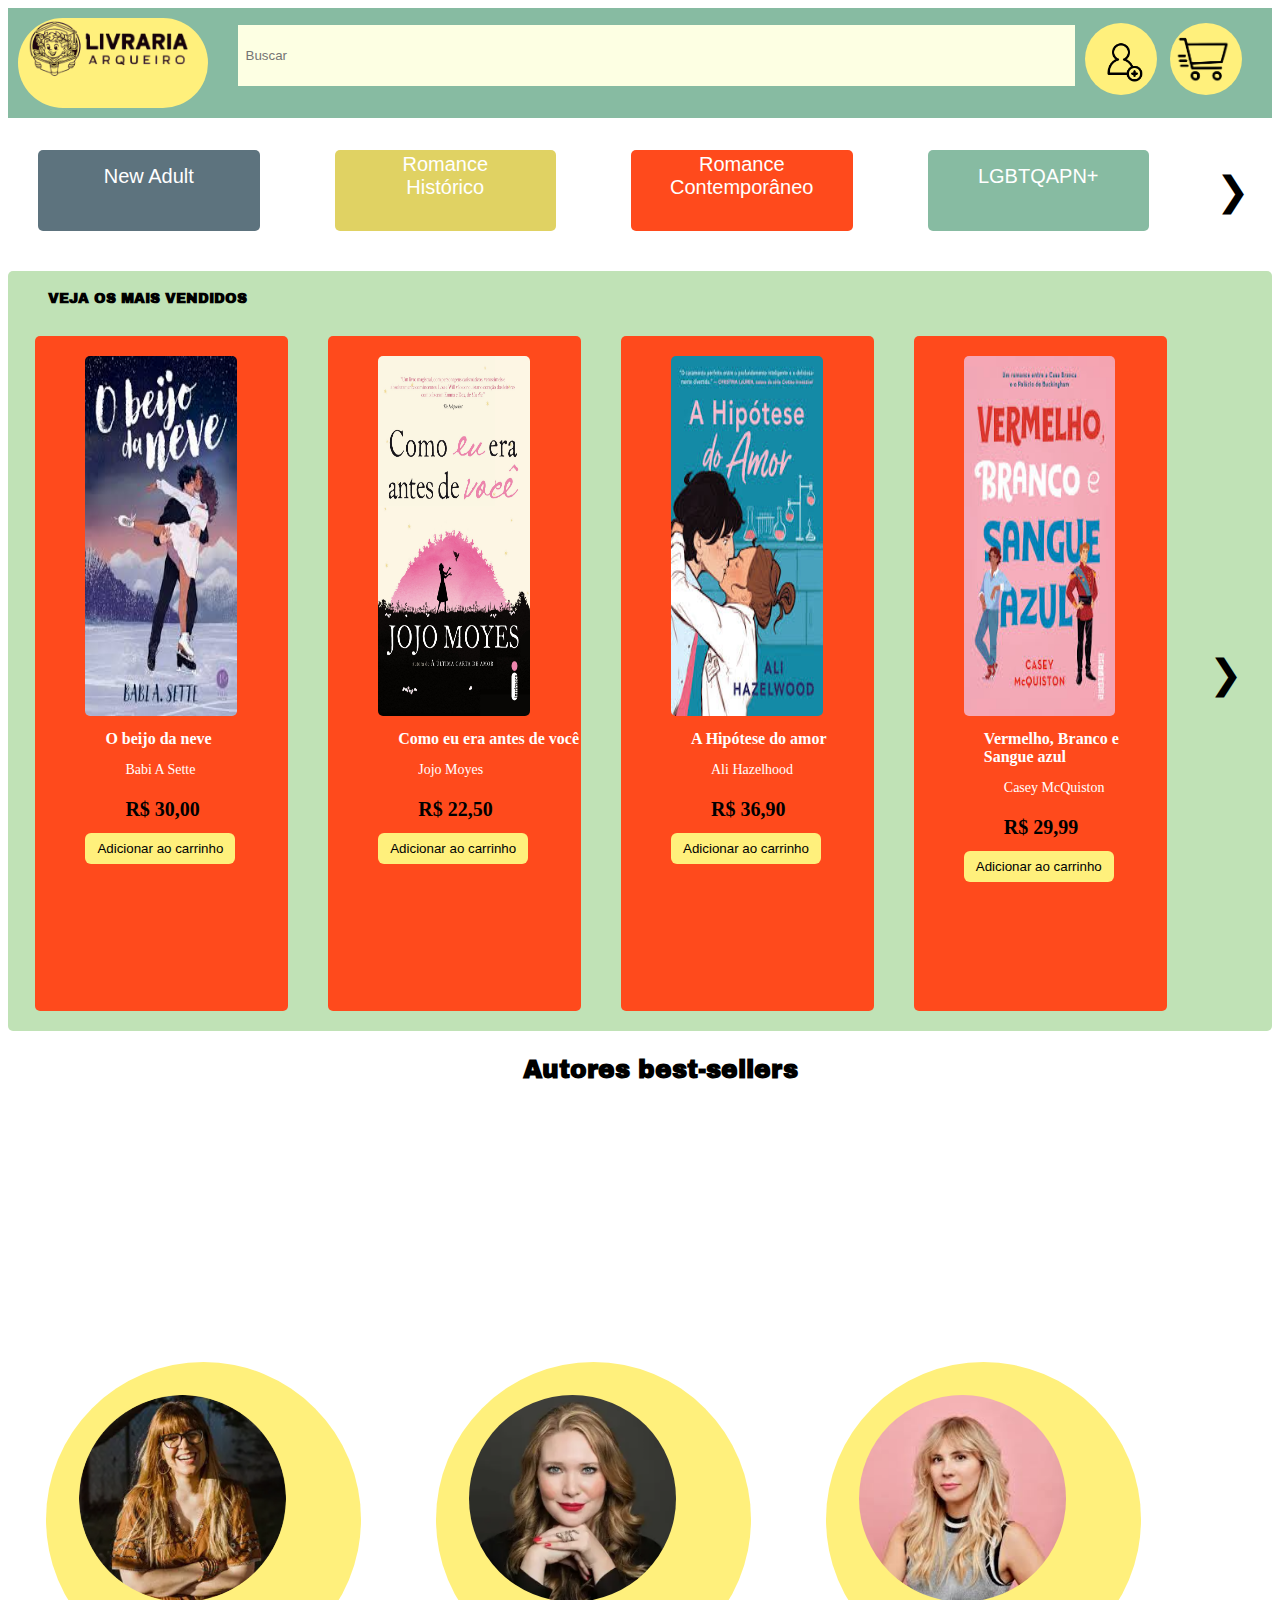
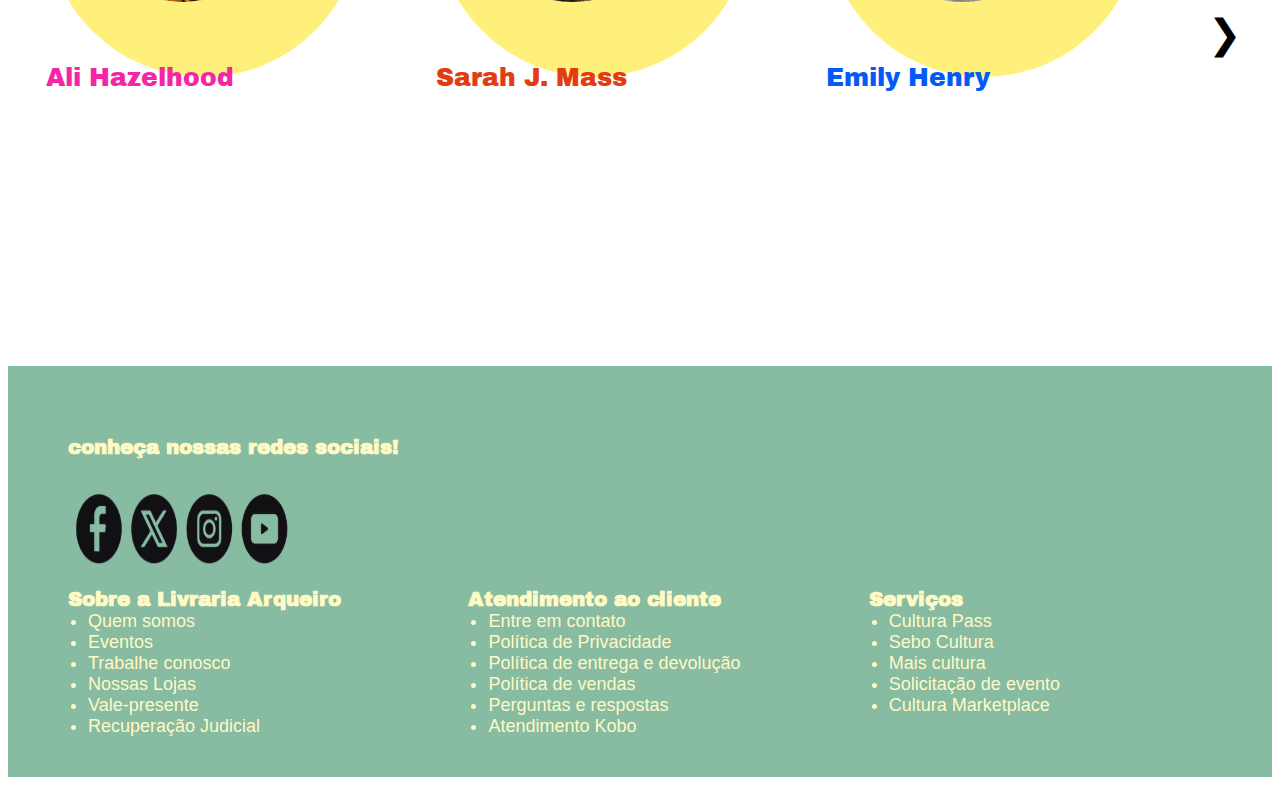
<file: index.html>
<!DOCTYPE html>
<html>
<head>
	<title>trabalho site</title>
    <link href="https://fonts.googleapis.com/css2?family=Archivo+Black&display=swap" rel="stylesheet">
	<link rel="stylesheet" type="text/css" href="css/estillo.css">


</head>
<body>
    <div class="paizao">
           
        <div class="cabecalho">
        
           <div class="logo1">
              <a href="pagina3.html"><img class="logo" src="img/liv.png" alt="Livraria Arqueiro">
              </a>
           </div>
          <form>
             <input class="pesq" type="text" name="pesq" placeholder="Buscar">
          </form>
         <div class="icons2">
             <img class="icone2" src="img/abc.png">
         </div>
          <div class="icons3">
            <a href="pagina2.html"> <img class="icone3" src="img/carrinho.png" ></a>
           
          </div>
       </div>
       <div class="pai1">
     
       	  <div class="bloco1">
              <p class="op2">New Adult</p>
          </div>
       	  <div class="bloco2">
              <p class="op">Romance<br>Histórico</p>
          </div>
       	  <div class="bloco3">
              <p class="op">Romance<br>Contemporâneo</p>
          </div>
       	  <div class="bloco4">
              <p class="op2">LGBTQAPN+</p>
          </div>
          <button class="seta" onclick="scrollRight()">&#10095;</button>
       </div>

       

       <div class="pai2">

          <div class="text0">
            <h2>VEJA OS MAIS VENDIDOS</h2>
          </div>
        


       	  <div class="blocao1">
              <img class="livro" src="img/bdn.jpeg" alt="beijo da neve">
              <p class="titulo">O beijo da neve</p>
            <p class="autor">Babi A Sette</p>
            <p class="preco">R$ 30,00</p>
            <button class="alt1">Adicionar ao carrinho</button>
          </div>

       	  <div class="blocao2">
               <img class="livro" src="img/ceadv.jpg" alt="como eu era antes de voce">
               <p class="titulo">Como eu era antes de você</p>
               <p class="autor">Jojo Moyes</p>
               <p class="preco">R$ 22,50</p>
               <button >Adicionar ao carrinho</button>
          </div>

       	  <div class="blocao3">
               <img class="livro" src="img/hda.jpeg" alt="hipotese do amor">
                <p class="titulo">A Hipótese do amor</p>
                <p class="autor">Ali Hazelhood</p>
                <p class="preco">R$ 36,90</p>
                <button class="alt2">Adicionar ao carrinho</button>
          </div>

       	  <div class="blocao4">
               <img class="livro" src="img/vbsa.jpeg" alt="vermelho, branco e sangue azul">
                <p class="titulo">Vermelho, Branco e Sangue azul</p>
                <p class="autor">Casey McQuiston</p>
                <p class="preco">R$ 29,99</p>
                <button >Adicionar ao carrinho</button>
            </div>

    <button class="seta" onclick="scrollRight()">&#10095;</button>
     </div>

      
    <div class="pai3">
        <div class="titulo0">
            <h2 class="meninas">Autores best-sellers</h2>
        </div>
         
       	 <div class="circle1">
             <img id="autor" src="img/Ali.png" alt="Ali hazelwwod">
             <p class="circletext1">Ali Hazelhood</p>
         </div>

       	 <div class="circle2">
             <img id="autor" src="img/sarah-j-maas.webp" alt="sarah j. maas">
             <p class="circletext2">Sarah J. Mass</p>
         </div>

       	 <div class="circle3">
             <img id="autor" src="img/emily.jpeg" alt="emily henry">
             <p class="circletext3">Emily Henry</p>
         </div>
     <button class="seta" onclick="scrollRight()">&#10095;</button>
    </div>

       
      <div class="rodape">
            <div class="social">
               <p><strong>conheça nossas redes sociais!</strong></p>
                    <div class="icons">
                    <img class="icone" src="img/redes.png" alt="icone">
                    </div>
           <div class="links">
              <div class="coluna">
                 <strong>Sobre a Livraria Arqueiro</strong>
                 <ul>
                     <li>Quem somos</li>
                     <li>Eventos</li>
                     <li>Trabalhe conosco</li>
                     <li>Nossas Lojas</li>
                     <li>Vale-presente</li>
                     <li>Recuperação Judicial</li>
                 </ul>
             </div>

        <div class="coluna">
            <strong>Atendimento ao cliente</strong>
            <ul>
                <li>Entre em contato</li>
                <li>Política de Privacidade</li>
                <li>Política de entrega e devolução</li>
                <li>Política de vendas</li>
                <li>Perguntas e respostas</li>
                <li>Atendimento Kobo</li>
            </ul>
        </div>

        <div class="coluna">
            <strong>Serviços</strong>
            <ul>
                <li>Cultura Pass</li>
                <li>Sebo Cultura</li>
                <li>Mais cultura</li>
                <li>Solicitação de evento</li>
                <li>Cultura Marketplace</li>
            </ul>
        </div>

    </div>

            </div>  
 

   
       

</div>
</body>

</html>
</file>
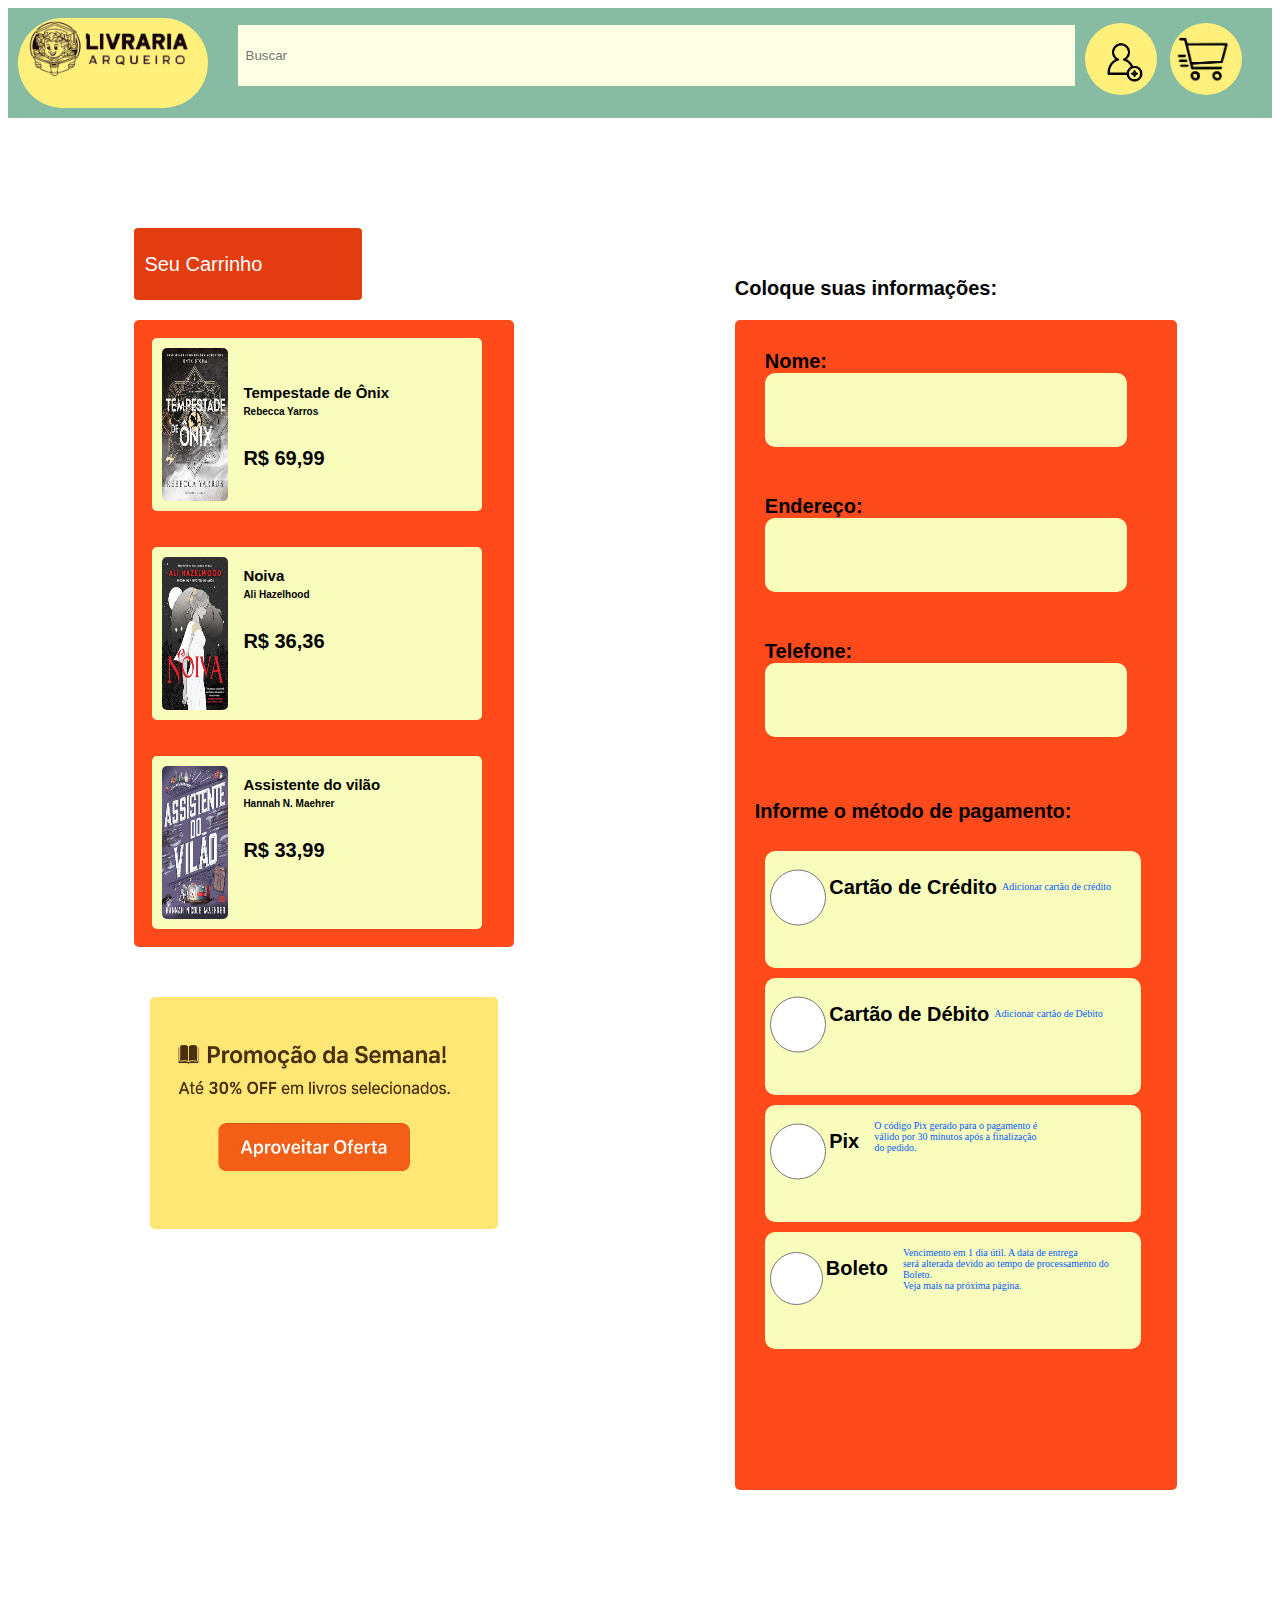
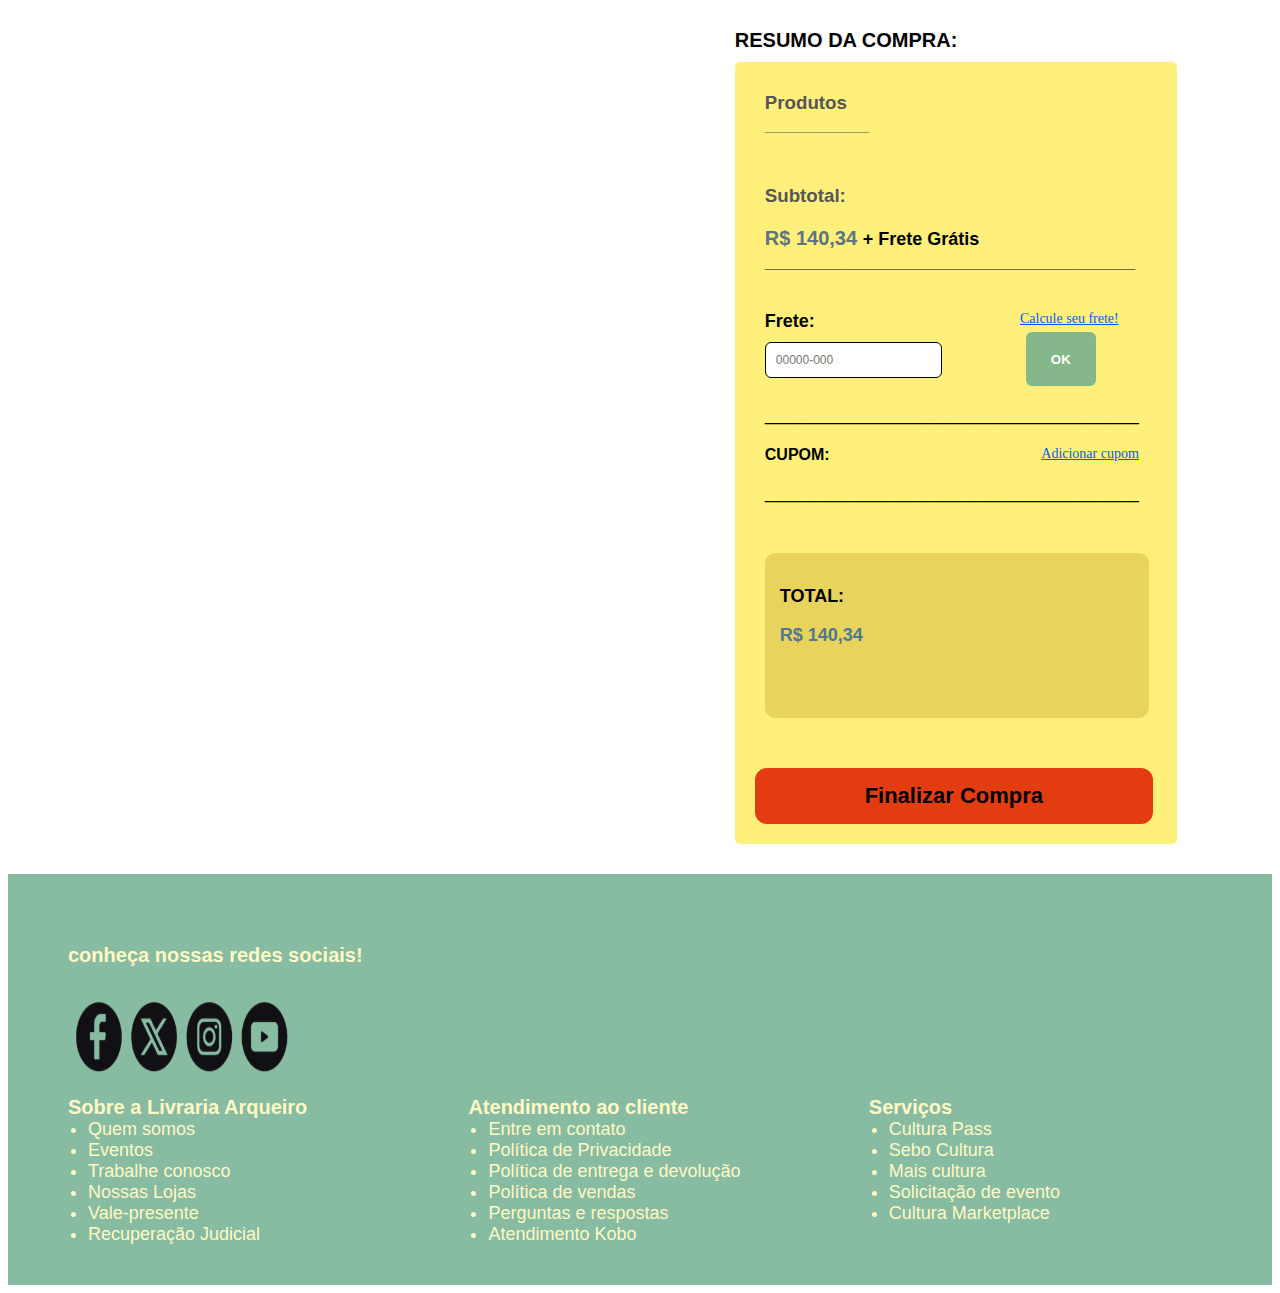
<file: pagina2.html>
<!DOCTYPE html>
<html>
<head>
	<meta charset="utf-8">
	<meta name="viewport" content="width=device-width, initial-scale=1">
	<link rel="stylesheet" type="text/css" href="css/estillo.css">
	<title>trabalho site</title>
</head>
<body>

	<div class="paizao">
		
		<div class="cabecalho">
          <div class="logo1">
              <a href="index.html"><img class="logo" src="img/liv.png" alt="Livraria Arqueiro">
              </a>
           </div>
          <form>
             <input class="pesq" type="text" name="pesq" placeholder="Buscar" >
          </form>
         <div class="icons2">
             <img class="icone2" src="img/abc.png">
         </div>
          <div class="icons3">
            <img class="icone3" src="img/carrinho.png">
          </div>      
        </div>
    <div class="pai4">
        <div class="papaidobloquinho">
            <div class="bloquinho">
                <p class="tituluzinho">Seu Carrinho</p>
            </div>
          </div>
          
          <div class="item">
             <div class="blocao6">
                <img class="imagem2" src="img/temp.webp" alt="tempestade de onix"> 
                <div class="info">
                 <p class="titulo2">Tempestade de Ônix<br><span>Rebecca Yarros</span></p>
                 <p class="preco2"><strong>R$ 69,99</strong></p>

                </div>
                 
          </div>
            
        
             <div class="blocao7">
                 <img class="imagem2" src="img/noiva.webp" alt="noiva"> 
                 <div class="info">
                 <p class="titulo2">Noiva<br><span>Ali Hazelhood</span></p>
                 <p class="preco2"><strong>R$ 36,36</strong></p>
                 </div>

             
             </div>
             <div class="blocao8">
                 <img class="imagem2" src="img/assis.webp" alt="assistente do vilao"> 
                 <div class="info">
                 <p class="titulo2">Assistente do vilão<br><span>Hannah N. Maehrer</span></p>
                 <p class="preco2"><strong>R$ 33,99</strong></p>
                 </div></div>
          

             </div>
           
          <img class="promos" src="img/promo.jpg" alt="promocao" >
      </div>

        <div class="pai5">
            <div  class="bloquinho2"><span class="span2">Coloque suas informações:</span></div>
            <div class="item1">
                 <form class="form2">
                <div class="quest"><strong>Nome:</strong><br>
                     <input class="nome" type="text" name="nome"><br></div>
                    
                <div class="quest"><strong>Endereço:</strong><br>
                     <input class="endereco" type="text" name="endereco"><br></div>
                     
                <div class="quest"> <strong>Telefone:</strong><br>
                     <input class="tele" type="tel" name="telefone"><br>
                </div>
                   
                <div class="pagamento"><span class="span2">Informe o método de pagamento:</span></div> <br> 
                <div class="blocos">

                 <input class="metodo" type="radio" name="faixa"><br>
                  <span class="pagamento">Cartão de Crédito</span>
                  <p class="subp1">Adicionar cartão de crédito</p>
                </div>
                 
                <div class="blocos"> 

                    <input class="metodo" type="radio" name="faixa"><br>
                      <span class="pagamento">Cartão de Débito<br></span>
                      <p class="subp1">Adicionar cartão de Débito</p>

                </div>
                 
                <div class="blocos">

                    <input class="metodo" type="radio" name="faixa"><br>
                      <span class="pagamento">Pix</span>
                      <p class="subp">O código Pix gerado para o pagamento é<br> válido por 30 minutos após a finalização<br> do pedido.
</p>

                </div>
                  
                <div class="blocos">

                    <input class="metodo" type="radio" name="faixa">
                      <span class="pagamento">Boleto</span>
                      <p class="subp">Vencimento em 1 dia útil. A data de entrega<br> será alterada devido ao tempo de processamento do Boleto.<br>Veja mais na próxima página.</p>

                </div>
                  

                 </form>
            </div>
             <div  class="bloquinho3"><span class="span2">RESUMO DA COMPRA:</span></div>
        <div class="item2">
               
              <h3 class="titulo3">Produtos<br>__________</h3>

              <div class="subtotal">
               <h3 class="subtotal2">Subtotal:<br><p class="valor">R$ 140,34 <span class="frete-gratis">+ Frete Grátis<br>_____________________________________</span></p></h3>
               
              </div>
               
         <div class="frete-box">
                  <label class="subtitulo">Frete:</label>
                   <a class="calcular" href="#">Calcule seu frete!</a>

                   <div class="frete2">
                     <input type="text" class="cep2" placeholder="00000-000">
                     <button class="butao">OK</button>
                     <h3 >________________________________________</h3>
                  </div>
         </div>
            
            <div class="cupom-box">

               <label class="cupom">CUPOM:</label>
               <a class="calcular" href="#">Adicionar cupom</a>
               <h3 >________________________________________</h3>

              </div> 
                  <div class="total-box">
                  <p class="titulo4">TOTAL:</p>
                  <p class="valor-total">R$ 140,34</p>
                  </div>

                  <button class="finalizar">Finalizar Compra</button>
           </div>

               

           
       </div>

   
   <div class="rodape">
            <div class="social">
        <p><strong>conheça nossas redes sociais!</strong></p>
        <div class="icons">
           <img class="icone" src="img/redes.png" alt="icone">
        </div>
    <div class="links">
        <div class="coluna">
            <strong>Sobre a Livraria Arqueiro</strong>
            <ul>
                <li>Quem somos</li>
                <li>Eventos</li>
                <li>Trabalhe conosco</li>
                <li>Nossas Lojas</li>
                <li>Vale-presente</li>
                <li>Recuperação Judicial</li>
            </ul>
        </div>

        <div class="coluna">
            <strong>Atendimento ao cliente</strong>
            <ul>
                <li>Entre em contato</li>
                <li>Política de Privacidade</li>
                <li>Política de entrega e devolução</li>
                <li>Política de vendas</li>
                <li>Perguntas e respostas</li>
                <li>Atendimento Kobo</li>
            </ul>
        </div>

        <div class="coluna">
            <strong>Serviços</strong>
            <ul>
                <li>Cultura Pass</li>
                <li>Sebo Cultura</li>
                <li>Mais cultura</li>
                <li>Solicitação de evento</li>
                <li>Cultura Marketplace</li>
            </ul>
        </div>

    </div>
      
      

</div>

</body>

</html>
</file>
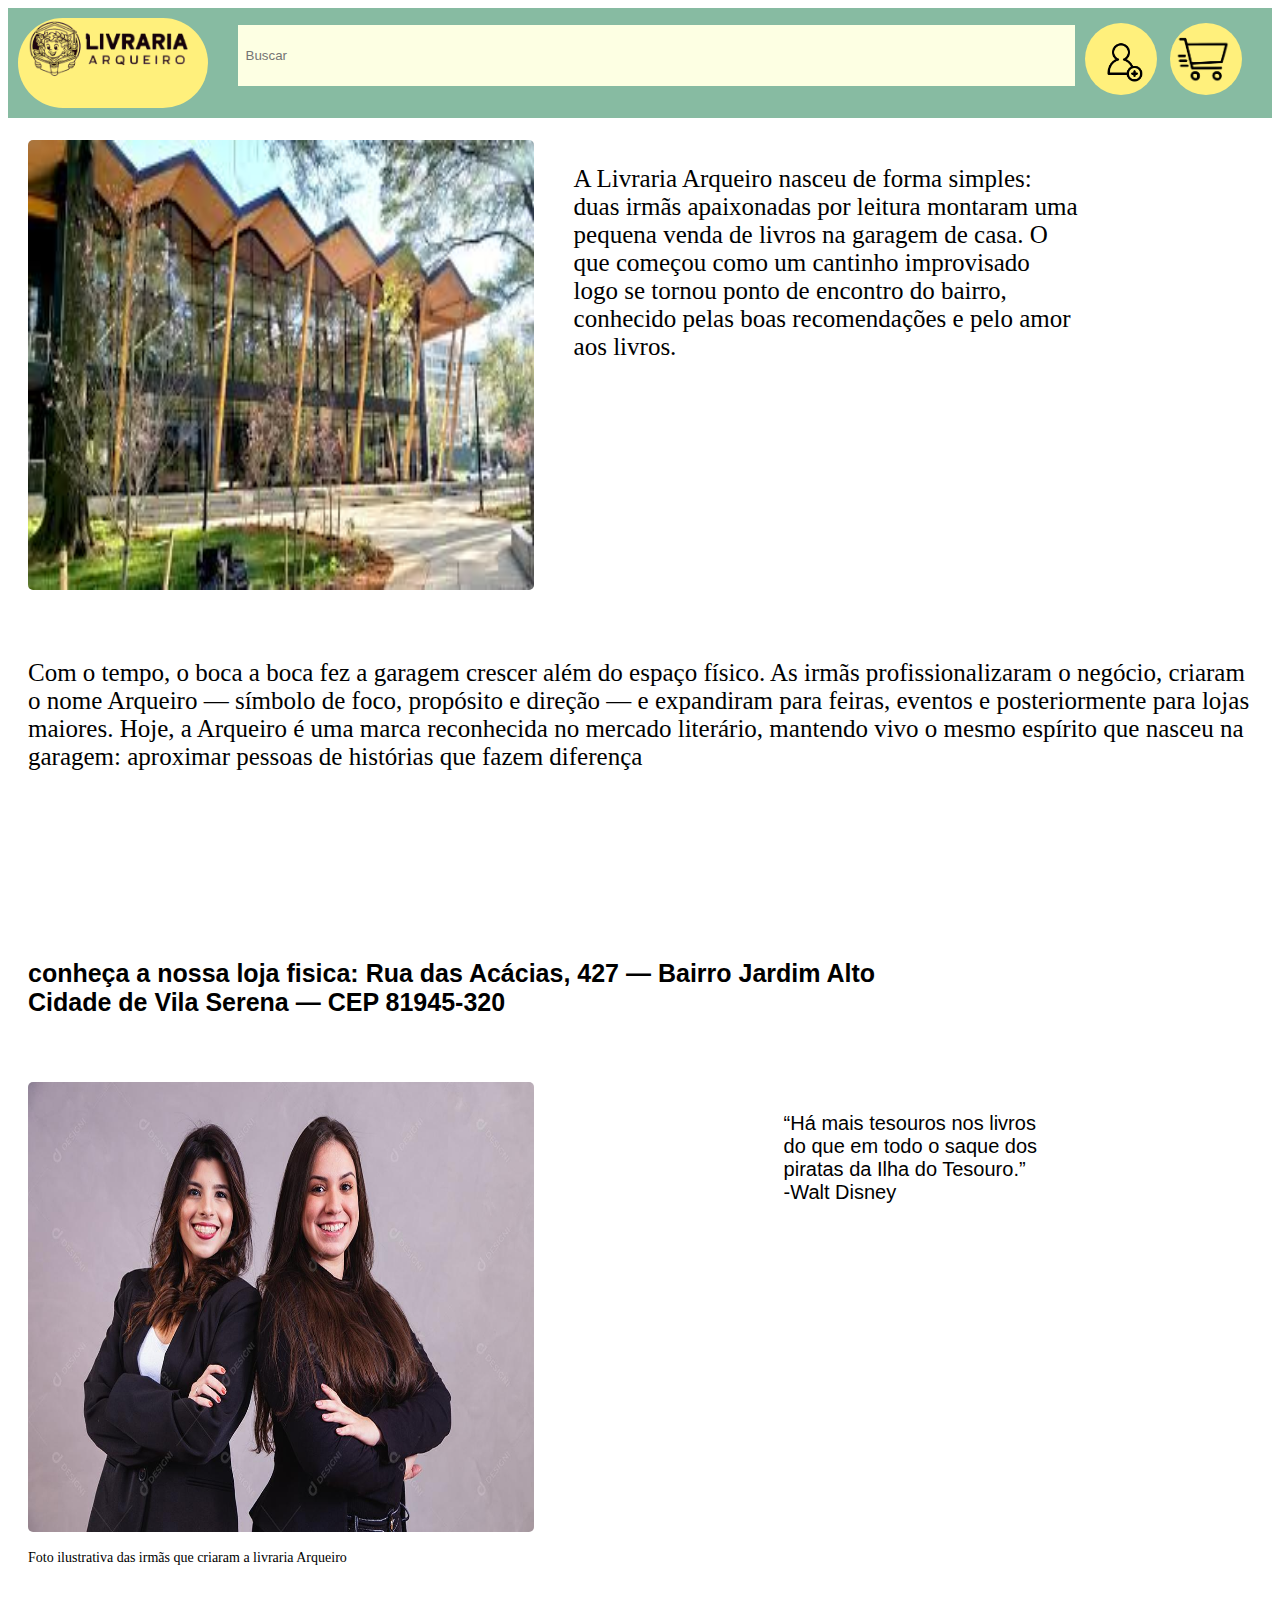
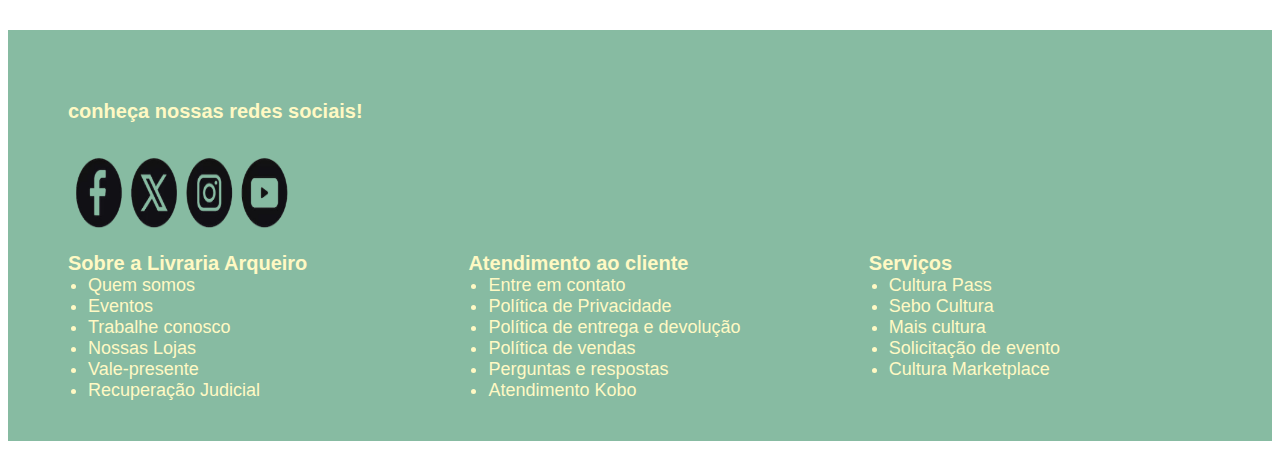
<file: pagina3.html>
<!DOCTYPE html>
<html>
<head>
	<meta charset="utf-8">
	<meta name="viewport" content="width=device-width, initial-scale=1">
	<link rel="stylesheet" type="text/css" href="css/estillo.css">
	<title>trabalho site</title>
</head>
<body>
    <div class="paizao">
    	<div class="cabecalho">
    	
         <div class="logo1">
            <a href="pagina1.html"><img class="logo" src="img/liv.png" alt="Livraria Arqueiro"></a>
         
         </div>
        <form>
         <input class="pesq" type="text" name="pesq" placeholder="Buscar">
       </form>
         <div class="icons2">
             <img class="icone2" src="img/abc.png">
         </div>
         <div class="icons3">
            <a href="pagina2.html"><img class="icone3" src="img/carrinho.png"></a>
             
         </div>

    		
    </div>
        <div class="pai6">
            <div class="img1">
            <img src="img/download.jpeg" alt="imagem ilustrativa">
        </div>
            <div class="text1">
                <p>A Livraria Arqueiro nasceu de forma simples: duas irmãs apaixonadas por leitura montaram uma pequena venda de livros na garagem de casa. O que começou como um cantinho improvisado logo se tornou ponto de encontro do bairro, conhecido pelas boas recomendações e pelo amor aos livros.</p>
            </div>
            <div class="text2">
                <p>Com o tempo, o boca a boca fez a garagem crescer além do espaço físico. As irmãs profissionalizaram o negócio, criaram o nome Arqueiro — símbolo de foco, propósito e direção — e expandiram para feiras, eventos e posteriormente para lojas maiores.
                Hoje, a Arqueiro é uma marca reconhecida no mercado literário, mantendo vivo o mesmo espírito que nasceu na garagem: aproximar pessoas de histórias que fazem diferença</p>
            </div>
        </div>
            <div class="pai7">
             <div class="text3">
                <strong><p class="cep"> conheça a nossa loja fisica: Rua das Acácias, 427 — Bairro Jardim Alto <br>                                                             Cidade de Vila Serena — CEP 81945-320 </p></strong>
             </div>
             <div class="img2">
                <img src="img/irma.jpg" alt="imagem ilustrativa">
                <p class="mens">Foto ilustrativa das  irmãs que criaram a livraria Arqueiro</p>
            </div>
            <div class="text4">
                <p class="frase">“Há mais tesouros nos livros do que em todo o saque dos piratas da Ilha do Tesouro.”<br>
                             -Walt Disney</p>
            </div>


        </div>
        <div class="rodape">
            <div class="social">
        <p><strong>conheça nossas redes sociais!</strong></p>
        <div class="icons">
           <img class="icone" src="img/redes.png" alt="icone">
        </div>
    <div class="links">
        <div class="coluna">
            <strong>Sobre a Livraria Arqueiro</strong>
            <ul>
                <li>Quem somos</li>
                <li>Eventos</li>
                <li>Trabalhe conosco</li>
                <li>Nossas Lojas</li>
                <li>Vale-presente</li>
                <li>Recuperação Judicial</li>
            </ul>
        </div>

        <div class="coluna">
            <strong>Atendimento ao cliente</strong>
            <ul>
                <li>Entre em contato</li>
                <li>Política de Privacidade</li>
                <li>Política de entrega e devolução</li>
                <li>Política de vendas</li>
                <li>Perguntas e respostas</li>
                <li>Atendimento Kobo</li>
            </ul>
        </div>

        <div class="coluna">
            <strong>Serviços</strong>
            <ul>
                <li>Cultura Pass</li>
                <li>Sebo Cultura</li>
                <li>Mais cultura</li>
                <li>Solicitação de evento</li>
                <li>Cultura Marketplace</li>
            </ul>
        </div>

    </div>

</div>
</body>
</html>
</file>
<file: css/estillo.css>
.paizao{
	display: flex;
	flex-wrap: wrap; 
	
}
.cabecalho{
	width: 100%;
	height: auto;
	background-color:#87BBA2;
	display: flex;
	flex-direction: row;
	justify-content: space-between;
}
.buscar {
    width: 30%;
    height: 6vh;
    border-radius: 5px;
    border: none;
    background-color: #F7F8DB; 
    font-size: 16px;
}
.circulo{
	width: 20vh;
	height: 20vh;
}
.pai1{
	display: flex;
	width: 100%;
	height: auto;
	margin-top: 2px;
	justify-content: center;
	
	align-items: center;
	gap: 15px;
	
}
.pai2{
	display: flex;
	width: 100%;
	height: auto;
	background-color: #C0E2B6;
	margin-top: 10px;
	justify-content: center;
	flex-wrap: wrap;
	border-radius: 5px;
}
.bloco1{
	width: 20%;
	height: 9vh;
	background-color: #5D737E;
	margin: 30px;
border-radius: 5px;
	
}
.bloco2{
	width: 20%;
	height: 9vh;
	background-color: #E0D263;
	margin: 30px;
	border-radius: 5px;
}
.bloco3{
	width: 20%;
	height: 9vh;
	background-color: #FF4A1C;
	margin: 30px;
	border-radius: 5px;
}
.bloco4{
	width: 20%;
	height: 9vh;
	background-color: #87BBA2;
	margin: 30px;
	border-radius: 5px;
}

.blocao1{
	width: 20%;
	height: 75vh;
	background-color:#FF4A1C;
	margin: 20px;
	border-radius: 5px;
}
.blocao2{
	width: 20%;
	height:75vh;
	background-color:#FF4A1C;
	margin: 20px;
	border-radius: 5px;
}
.blocao3{
	width: 20%;
	height: 75vh;
	background-color:#FF4A1C;
	margin: 20px;
	border-radius: 5px;
}
.blocao4{
	width: 20%;
	height: 75vh;
	background-color:#FF4A1C;
	margin: 20px;
	border-radius: 5px;
	
}
.pai3{

	display: flex;
	width: 100%;
	min-height: 100vh;
	margin-top: 5px;
	justify-content: space-around;
	flex-wrap: wrap;



}
.circle1{
	width: 35vh;
	height: 35vh;
	background-color: #FFF07C;
	border-radius: 50vh;
	margin: 30px;
}
.circle2{
	width: 35vh;
	height: 35vh;
	background-color: #FFF07C;
	margin: 30px;
	border-radius: 50vh;
}
.circle3{
	width: 35vh;
	height: 35vh;
	background-color: #FFF07C;
	border-radius: 50vh;
	margin: 30px;
}
.circletext1{
    font-family: 'Archivo Black', sans-serif;
    color: #F426A5;
   

}
.circletext2{
    font-family: 'Archivo Black', sans-serif;
    color: #E33C11;
    
}
.circletext3{
    font-family: 'Archivo Black', sans-serif;
    color: #045AF8;
    
}

.rodape{
	width: 100%;
	height: auto;
	background-color: #87BBA2;
	margin-top: 30px;
    padding: 40px 60px;
    color: #FFF9C4; 
    font-family: 'Baloo 2', sans-serif;

}
.links {
    display: flex;
    justify-content: space-between;
    gap: 40px;
    align-items: flex-start;
}

.coluna {
    width: 30%;          
    font-size: 18px;
}

.coluna ul {
    list-style: disc;
    padding-left: 20px;  
    margin: 0;
}





strong {
    font-size: 20px;
    font-family: 'Archivo Black', sans-serif;
}

.pai4{
	display: flex;
	width: 50%;
	min-height: 100vh;
	margin-top: 2px;
	flex-wrap: wrap;
	justify-content: center;
	flex-direction: row;
	align-content: flex-start;
}
.bloquinho{
	display: flex;
	width: 60%;
	height: 8vh;
	margin-top: 12vh;
	background-color: #E33C11;
	border-radius: 4px;
	align-items: center;


}
.item{
	display: flex;
	width: 60%;
	height: auto;
	background-color:#FF4A1C ;
	margin-top: 20px;
	border-radius: 5px;
	flex-wrap: wrap;
	flex-direction: column;

}
.blocao6{
	width: 87%;
	height: auto;
	background-color: #F8FDBC;
	margin: 18px;
	border-radius: 5px;
	display: flex;
    flex-wrap: wrap;
    align-items: center;
 

   
}
.blocao7{
	width: 87%;
	height: auto;
	background-color: #F8FDBC;
	margin: 18px;
	border-radius: 5px;
	display: flex;
    flex-wrap: wrap;
}
.blocao8{
	width: 87%;
	height: auto;
	background-color: #F8FDBC;
	margin: 18px;
	border-radius: 5px;
	display: flex;
    flex-wrap: wrap;
}
.papaidobloquinho{
	display: flex;
	width: 60%;
	height: 20vh;
	align-content:center;
}

.pai5{
	display: flex;
	width: 50%;
	min-height: 100vh;
	margin-top: 2px;
	flex-wrap: wrap;
	justify-content: center;
	flex-direction: row;
	align-content: flex-start;
}
.item1{
	display: flex;
	width: 70%;
	height:130vh;
	background-color:#FF4A1C ;
	margin-top: 20px;
	border-radius: 5px;
	flex-wrap: wrap;
	flex-direction: column;
}

.item2{
	display: flex;
	width: 70%;
	height: auto;
	background-color:#FFF07C ;
	margin-top: 10px;
	border-radius: 5px;
	flex-wrap: wrap;
	flex-direction: column;
	
}


.pai6{
	display: flex;
	width: 100%;
	height: 60vh;
	margin-top: 2px;
	flex-wrap: wrap;
}
.img1{
	width: 40%;
	height: auto;
	margin: 20px;
	border-radius: 5px;
}
.text1{
	width: 40%;
	height: 50vh;
	margin: 20px;
}
.text2{
	width: 100%;
	height: 50vh;
	margin: 20px;
}
.pai7{
	display: flex;
	width: 100%;
	min-height: 100vh;
	margin-top: 2px;
	flex-wrap: wrap;
}
.text3{
	display: flex;
	width: 100%;
	height: 40vh;
	margin: 20px;
	align-items: flex-end;
	font-family: 'Baloo 2', sans-serif;

}
.img2{
	width: 40%;
	height: auto;
	margin: 20px;
	border-radius: 5px;

}
.text4{
	display: flex;
	width: 30%;
	height: 50vh;
	font-family: 'Baloo 2', sans-serif;
	margin-left: 20vh;
}
img{
	width: 100%;
	height: 50vh;
	border-radius: 5px;
}
p{
	font-size: 25px;
}
.frase{
	margin: 50px;
	font-size: 20px;
}
.mens{
	font-size: 14px;
}
.icone{
    width: 20%;
    height: 11vh;



}
.logo{
	width: 100%;
	height: auto;
}
.logo1{
    width: 15%;
	height: 10vh;
	background-color: #FFF07C;
	border-radius: 50px;
	margin: 10px;
}
.pesq{
	width: 100%;
	height: 5vh;
	background-color: #FDFFE3;
	margin: 7px;
	padding: 8px;
	border: none;
}
form{
	width: 65%;
	height: 10vh;
	margin-top: 10px;
}
.icons2{
	width: 8vh;
	height: 8vh;
	background-color: #FFF07C;
	border-radius: 50%;
	margin-top: 15px;
	margin-left: 20px;
}
.icons3{
	width: 8vh;
	height: 8vh;
	background-color: #FFF07C;
	border-radius: 50%;
	margin-top: 15px;
	margin-right: 30px;

}
.icone2{
	width: 100%;
	height: auto;
}
.icone3{
	width: 80%;
	height: auto;
	margin: 4px;
}
#autor{
	width: 23vh;
	height: 23vh;
	border-radius: 50%;
	margin: 33px;

}
.op{
   font-size: 20px;
   margin-top: 3px;
   text-align: center;
   font-family: 'Baloo 2', sans-serif;
   color: white;
}
.op2{
	font-size: 20px;
   margin-top: 15px;
   text-align: center;
   font-family: 'Baloo 2', sans-serif;
   color: white;
}
.text0{
	width: 100%;
	height: 5vh;

}
h2{
	margin-left: 40px;
    font-family: 'Archivo Black', sans-serif;
    font-size: 14px;
    margin-top: 20px;
}
.livro{
	width: 60%;
	height: 40vh;
	margin-top: 20px;
	margin-left: 50px;
}
.titulo {
    font-size: 16px;
    font-weight: bold;
    margin-top: 10px;
    margin-bottom: 5px;
    color: white;
    margin-left: 70px;
}

.autor {
    font-size: 14px;
    color: white;
    margin-bottom: 10px;
     margin-left: 90px;
}

.preco {
    font-size: 20px;
    font-weight: bold;
    color: black;
    margin-bottom: 12px;
     margin-left: 90px;
}



button {
    background-color: #FFF07C;
    border: none;
    padding: 8px 12px;
    border-radius: 6px;
    margin-left: 50px;

}

.seta{
	font-size: 40px;       
    color: black;          
    border: none;          
    background: none;      
    cursor: pointer;      
    margin-left: 10px;
    margin-right: 10px;
}
.promos{
	margin: 50px;
	height: auto;
	width: 55%;
}
.tituluzinho{
   font-size: 20px;
   color: white;
   margin-left: 10px;
   font-family: 'Baloo 2', sans-serif;
}
.imagem2{
	width: 20%;
	height: 17vh;
	margin: 10px;
}

.info{
	width: 70%;
	height: auto;
	display: flex;
	margin: 5px;
	flex-direction: column;

}

.titulo2{
	font-size: 15px;
	width: 80%;
	height: 2vh;
	font-family: 'Baloo 2', sans-serif;
	font-weight: bold;

}
.preco2{
	font-size: 15px;
	width: 80%;
	height: 2vh;
    margin-top: 30px;
}
span{
	font-size: 10px;
	font-family: 'Baloo 2', sans-serif;

}
.bloquinho2{
	display: flex;
	width: 70%;
	height: 8vh;
	margin-top: 12vh;
	border-radius: 4px;
	align-items: flex-end;
    justify-items: flex-end;

}
.span2{
	font-size: 20px;
	font-family: 'Baloo 2', sans-serif;
	font-weight: bold;
}
.form2{
	margin: 20px;
	width: 100%;

}
.nome{
	border: none;
	border-radius: 10px;
	width: 90%;
	height: 8vh;
	background-color: #F8FDBC;
}
.endereco{
    border: none;
	border-radius: 10px;
	width: 90%;
	height: 8vh;
	background-color: #F8FDBC;
}
.tele{
    border: none;
	border-radius: 10px;
	width: 90%;
	height: 8vh;
	background-color: #F8FDBC;
}
.quest{
	margin: 10px;
	width: 90%;
	height: 15vh;
}
.metodo{
	width: 15%;
	height: 7vh;
	margin-top: 15px;
    display: flex;
}
.blocos{
	display: flex;
	border-radius: 10px;
	width: 85%;
	height: 13vh;
	background-color: #F8FDBC;
	margin: 10px;
}
.pagamento{
	font-size: 20px;
	font-family: 'Baloo 2', sans-serif;
	font-weight: bold;
	margin-top: 25px;
	flex-wrap: wrap;
	justify-content: space-around;

}
.subp{
	font-size: 10px;
	color: #045AF8;
    margin: 15px;
}
.subp1{
	font-size: 10px;
	color: #045AF8;
    margin-top: 30px;
    margin-left: 5px;
 }
 .bloquinho3{
 	display: flex;
	width: 70%;
	height: 8vh;
	margin-top: 10vh;
	border-radius: 4px;
	align-items: flex-end;
    justify-items: flex-end;

 }

 
.titulo3{
	font-family: 'Baloo 2', sans-serif;
	color: #575656;
	margin: 30px;
 }
.subtotal{
	font-family: 'Baloo 2', sans-serif;
	color: #575656;
	display: flex;
	margin-left: 30px;
}
	 .subtotal2 {
    font-weight: bold;

}

.valor {
    color: #5D737E;
    font-size: 20px;
}

.frete-gratis {
    color:  black;
   font-size: 18px;
}
.frete-box{
	
	display: flex;
	justify-content: space-between;
	flex-wrap: wrap;
	width: 80%;
	height: auto;
	margin-left: 30px;

}
.subtitulo{
	font-family: 'Baloo 2', sans-serif;
	font-weight: bold;
	font-size: 18px;
}
.cep2 {
    flex: 1;
    padding: 10px;
    border-radius: 6px;
    border: 1px solid ;
    font-size: 12px;

}

.butao {
    width: 70px;
    height: 6vh;
    background: #85b78a;
    color: white;
    font-weight: bold;
    border: none;
    border-radius: 6px;
    margin-left: 80px;
    
}
.calcular{
	color: #045AF8;
    font-size: 14px;
}
.cupom-box{
	display: flex;
	margin-left: 30px;
	margin-right: 50px;
	justify-content: space-between;
	flex-wrap: wrap;
}
.cupom{
	font-family: 'Baloo 2', sans-serif;
	font-weight: bold;
}
.total-box{
	   background: #e8d45c;
    padding: 15px;
    border-radius: 10px;
    margin-top: 20px;
    width: 80%;
    height: 15vh;
    margin: 30px;
   

}
.titulo4{
	font-size: 18px;
    font-weight: bold;
    font-family: 'Baloo 2', sans-serif;
}
.valor-total {
    font-size: 18px;
    color: #537697;
    font-weight: bold;
     font-family: 'Baloo 2', sans-serif;
}
.finalizar{
	  width: 90%;
    padding: 15px;
    margin: 20px;
    background: #E33C11;
    color: black;
    font-size: 22px;
    border: none;
    border-radius: 12px;
    font-weight: bold;
    font-family: 'Baloo 2', sans-serif;
}
  
.meninas{
	margin-left: 40px;
    font-family: 'Archivo Black', sans-serif;
    font-size: 14px;
    margin-top: 20px;
    font-size: 25px;
   
}
.titulo0{
	display: flex;
	width: 100%;
	height: auto;
	justify-content: center;
}
</file>
